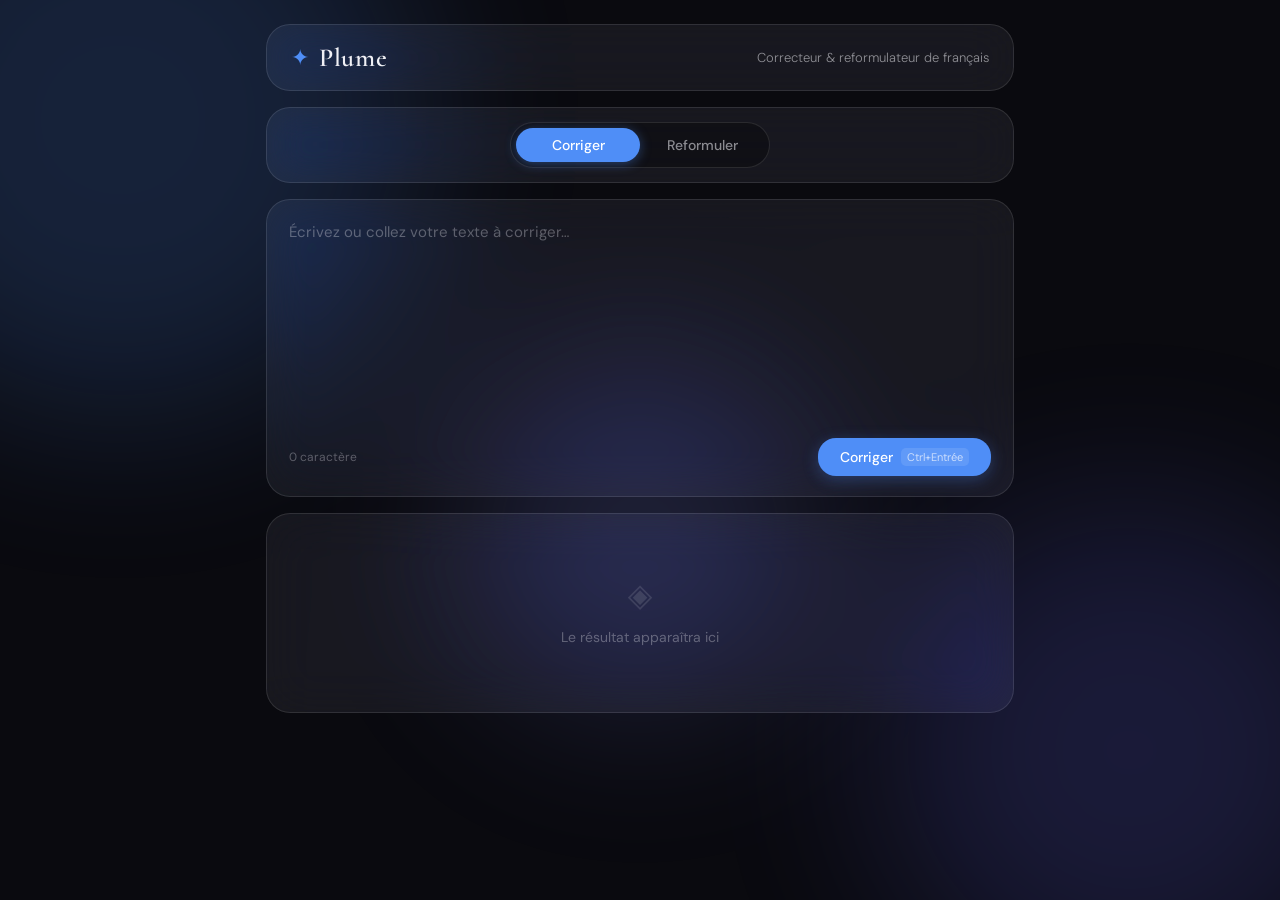
<file: index.html>
<!DOCTYPE html>
<html lang="fr">
<head>
  <meta charset="UTF-8" />
  <meta name="viewport" content="width=device-width, initial-scale=1.0" />
  <meta name="description" content="Correcteur et reformulateur de texte français" />
  <meta name="theme-color" content="#4f8ef7" />
  <link rel="manifest" href="manifest.json" />
  <link rel="apple-touch-icon" href="icons/icon-192.png" />
  <title>Plume — Correcteur Français</title>
  <link rel="preconnect" href="https://fonts.googleapis.com" />
  <link rel="preconnect" href="https://fonts.gstatic.com" crossorigin />
  <link href="https://fonts.googleapis.com/css2?family=Cormorant:ital,wght@0,300;0,400;0,600;1,300;1,400&family=DM+Sans:wght@300;400;500;600&display=swap" rel="stylesheet" />
  <link rel="stylesheet" href="style.css" />
</head>
<body>
  <!-- Background blobs -->
  <div class="bg-blobs" aria-hidden="true">
    <div class="blob blob-1"></div>
    <div class="blob blob-2"></div>
    <div class="blob blob-3"></div>
  </div>

  <main class="bento-layout">

    <!-- Header widget -->
    <header class="widget widget-header" role="banner">
      <div class="logo">
        <span class="logo-icon" aria-hidden="true">✦</span>
        <h1 class="logo-text">Plume</h1>
      </div>
      <p class="tagline">Correcteur &amp; reformulateur de français</p>
    </header>

    <!-- Toggle widget -->
    <div class="widget widget-toggle" role="region" aria-label="Mode de l'application">
      <div class="toggle-track" id="modeToggle" role="switch" aria-checked="false" tabindex="0" aria-label="Basculer entre Corriger et Reformuler">
        <div class="toggle-thumb" aria-hidden="true"></div>
        <span class="toggle-label label-left" data-mode="correct">Corriger</span>
        <span class="toggle-label label-right" data-mode="rewrite">Reformuler</span>
      </div>
    </div>

    <!-- Input widget -->
    <div class="widget widget-input" role="region" aria-label="Zone de saisie">
      <div class="widget-inner">
        <textarea
          id="inputText"
          class="text-area"
          placeholder="Écrivez ou collez votre texte à corriger…"
          spellcheck="false"
          aria-label="Texte à analyser"
          rows="8"
        ></textarea>
        <!-- Tone selector (rewrite mode only) -->
        <div class="tone-selector hidden" id="toneSelector" role="group" aria-label="Ton de la reformulation">
          <span class="tone-label">Ton</span>
          <div class="tone-pills">
            <button class="tone-pill active" data-tone="standard" aria-pressed="true">Standard</button>
            <button class="tone-pill" data-tone="professional" aria-pressed="false">Professionnel</button>
            <button class="tone-pill" data-tone="informal" aria-pressed="false">Informel</button>
          </div>
        </div>

        <div class="input-footer">
          <span class="char-count" id="charCount" aria-live="polite">0 caractère</span>
          <button class="btn btn-primary" id="actionBtn" aria-label="Lancer la correction">
            <span class="btn-label">Corriger</span>
            <span class="btn-hint">Ctrl+Entrée</span>
          </button>
        </div>
      </div>
    </div>

    <!-- Result widget -->
    <div class="widget widget-result" id="resultWidget" role="region" aria-label="Zone de résultat" aria-live="polite">
      <div class="widget-inner">
        <!-- Empty state -->
        <div class="result-empty" id="resultEmpty">
          <span class="empty-icon" aria-hidden="true">◈</span>
          <p>Le résultat apparaîtra ici</p>
        </div>

        <!-- Loading state -->
        <div class="result-loading hidden" id="resultLoading" aria-label="Chargement en cours">
          <div class="shimmer-lines" aria-hidden="true">
            <div class="shimmer-line"></div>
            <div class="shimmer-line short"></div>
            <div class="shimmer-line"></div>
            <div class="shimmer-line medium"></div>
            <div class="shimmer-line short"></div>
          </div>
          <p class="loading-text">Analyse en cours…</p>
        </div>

        <!-- Error state -->
        <div class="result-error hidden" id="resultError" role="alert">
          <span class="error-icon" aria-hidden="true">⚠</span>
          <p class="error-message" id="errorMessage">Une erreur est survenue.</p>
          <button class="btn btn-ghost btn-small" id="retryBtn">Réessayer</button>
        </div>

        <!-- Content state -->
        <div class="result-content hidden" id="resultContent">
          <div class="result-text" id="resultText" aria-label="Résultat"></div>
        </div>

        <!-- Footer -->
        <div class="result-footer hidden" id="resultFooter">
          <!-- Legend (correct mode only) -->
          <div class="legend hidden" id="legend" aria-label="Légende des couleurs">
            <span class="legend-item legend-typo">Orthographe</span>
            <span class="legend-item legend-grammar">Grammaire</span>
            <span class="legend-item legend-punct">Ponctuation</span>
            <span class="legend-item legend-style">Style</span>
          </div>
          <div class="result-actions">
            <button class="btn btn-ghost btn-small" id="copyBtn" aria-label="Copier le résultat">
              <svg class="icon" viewBox="0 0 24 24" fill="none" stroke="currentColor" stroke-width="2" aria-hidden="true"><rect x="9" y="9" width="13" height="13" rx="2"/><path d="M5 15H4a2 2 0 0 1-2-2V4a2 2 0 0 1 2-2h9a2 2 0 0 1 2 2v1"/></svg>
              <span>Copier</span>
            </button>
            <button class="btn btn-ghost btn-small" id="clearBtn" aria-label="Tout effacer">
              <svg class="icon" viewBox="0 0 24 24" fill="none" stroke="currentColor" stroke-width="2" aria-hidden="true"><path d="M3 6h18M19 6l-1 14a2 2 0 0 1-2 2H8a2 2 0 0 1-2-2L5 6M10 11v6M14 11v6"/><path d="M9 6V4a1 1 0 0 1 1-1h4a1 1 0 0 1 1 1v2"/></svg>
              <span>Effacer</span>
            </button>
          </div>
        </div>
      </div>
    </div>

    <!-- Reset key button -->
    <div class="widget-reset-key hidden" id="resetKeyWidget" aria-label="Gestion de la clé API">
      <button class="btn-reset-key" id="resetKeyBtn" aria-label="Réinitialiser la clé Mistral" title="Réinitialiser la clé Mistral">
        <svg viewBox="0 0 24 24" fill="none" stroke="currentColor" stroke-width="2" aria-hidden="true"><circle cx="12" cy="12" r="3"/><path d="M19.07 4.93a10 10 0 0 1 0 14.14M4.93 4.93a10 10 0 0 0 0 14.14"/><path d="M12 2v4M12 18v4M4.22 4.22l2.83 2.83M16.95 16.95l2.83 2.83M2 12h4M18 12h4M4.22 19.78l2.83-2.83M16.95 7.05l2.83-2.83"/></svg>
        <span>Clé API</span>
      </button>
    </div>

  </main>

  <!-- Tooltip -->
  <div class="tooltip" id="tooltip" role="tooltip" aria-hidden="true"></div>

  <!-- API Key Modal -->
  <div class="modal-overlay hidden" id="apiKeyModal" role="dialog" aria-modal="true" aria-labelledby="modalTitle">
    <div class="modal glass">

      <!-- State: connected (clé déjà enregistrée) -->
      <div id="modalStateConnected" class="hidden">
        <div class="modal-connected-badge" aria-hidden="true">
          <svg viewBox="0 0 24 24" fill="none" stroke="currentColor" stroke-width="2"><path d="M22 11.08V12a10 10 0 1 1-5.93-9.14"/><polyline points="22 4 12 14.01 9 11.01"/></svg>
        </div>
        <h2 class="modal-title" id="modalTitle">Connecté à Mistral</h2>
        <p class="modal-desc">Votre clé API est enregistrée et active sur cet appareil.</p>
        <div class="modal-key-preview">
          <span class="key-preview-icon" aria-hidden="true">⚿</span>
          <span class="key-preview-text" id="keyPreviewText"></span>
        </div>
        <button class="btn-change-key" id="changeKeyBtn">
          <svg viewBox="0 0 24 24" fill="none" stroke="currentColor" stroke-width="2" aria-hidden="true"><path d="M11 4H4a2 2 0 0 0-2 2v14a2 2 0 0 0 2 2h14a2 2 0 0 0 2-2v-7"/><path d="M18.5 2.5a2.121 2.121 0 0 1 3 3L12 15l-4 1 1-4 9.5-9.5z"/></svg>
          Changer de clé API
        </button>
        <div class="modal-actions" style="margin-top:4px">
          <button class="btn btn-primary" id="connectedCloseBtn" style="flex:1;justify-content:center">Fermer</button>
        </div>
      </div>

      <!-- State: enter key (première fois ou changement) -->
      <div id="modalStateEnter">
        <div class="modal-icon" aria-hidden="true">⚿</div>
        <h2 class="modal-title" id="modalTitle">Clé API Mistral</h2>
        <p class="modal-desc">
          Pour utiliser la reformulation, entrez votre clé API Mistral.
          Elle sera stockée localement sur votre appareil.
        </p>
        <div class="modal-field">
          <input
            type="password"
            id="apiKeyInput"
            class="api-key-input"
            placeholder="sk-••••••••••••••••••••••••"
            autocomplete="off"
            spellcheck="false"
            aria-label="Clé API Mistral"
          />
          <button class="btn-show-key" id="toggleKeyVisibility" aria-label="Afficher/masquer la clé">
            <svg id="eyeIcon" viewBox="0 0 24 24" fill="none" stroke="currentColor" stroke-width="2" aria-hidden="true"><path d="M1 12s4-8 11-8 11 8 11 8-4 8-11 8-11-8-11-8z"/><circle cx="12" cy="12" r="3"/></svg>
          </button>
        </div>
        <p class="modal-link-text">
          Pas encore de compte ?
          <a href="https://console.mistral.ai" target="_blank" rel="noopener noreferrer" class="link">Créer un compte Mistral →</a>
        </p>
        <div class="modal-actions">
          <button class="btn btn-ghost" id="cancelKeyBtn">Annuler</button>
          <button class="btn btn-primary" id="saveKeyBtn">Enregistrer</button>
        </div>
      </div>

    </div>
  </div>

  <script src="app.js"></script>
</body>
</html>
</file>
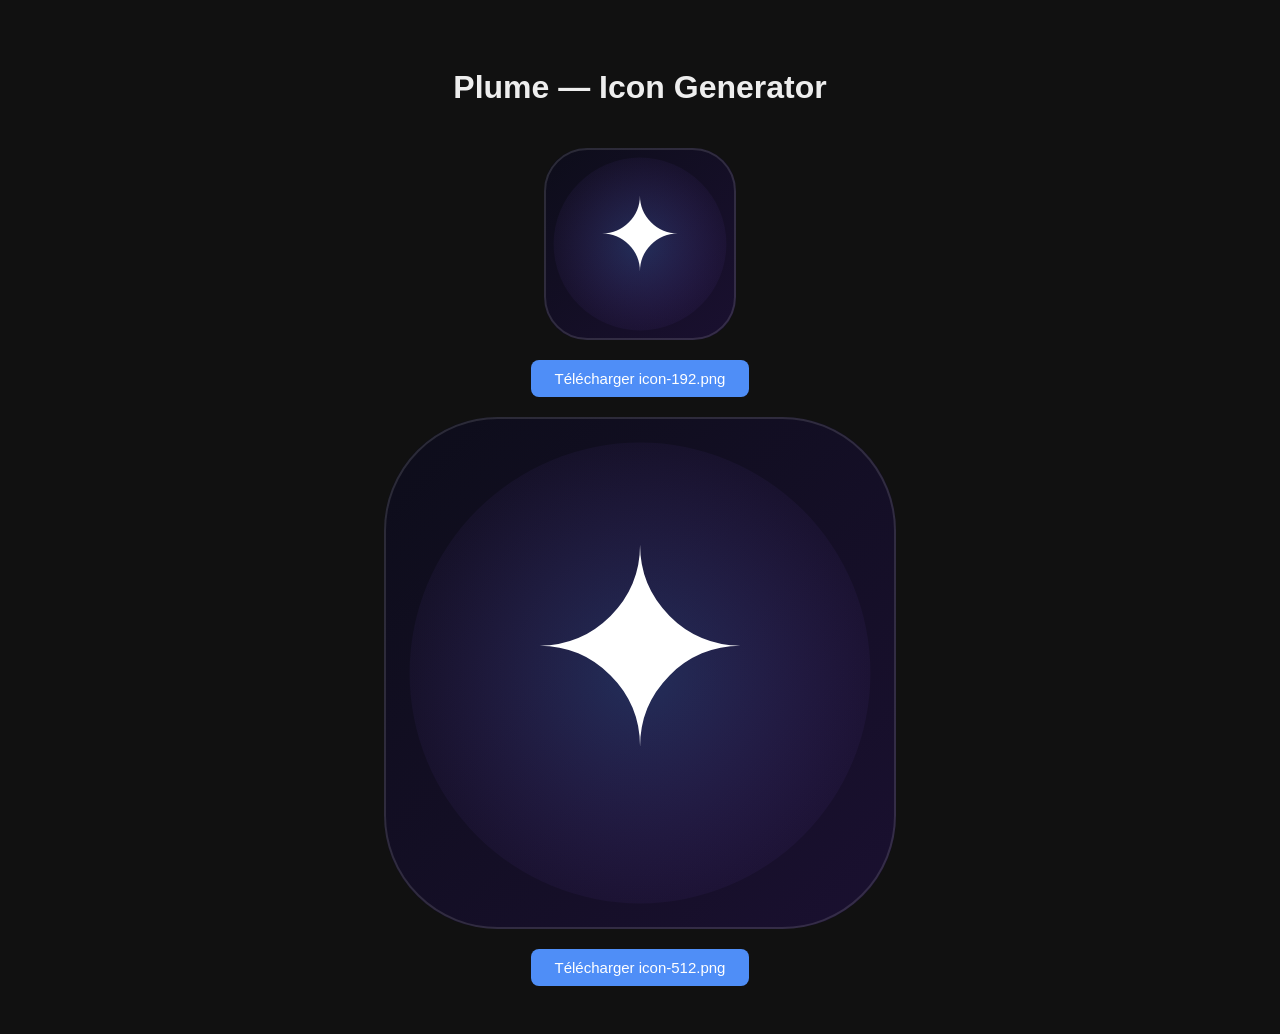
<file: generate-icons.html>
<!DOCTYPE html>
<!--
  Plume — Icon Generator
  Open this file in a browser, then click the buttons to download icon-192.png and icon-512.png.
  Place them in the /icons/ folder, then delete this file.
-->
<html lang="fr">
<head>
  <meta charset="UTF-8" />
  <title>Generate Icons</title>
  <style>
    body { font-family: sans-serif; background: #111; color: #eee; display: flex; flex-direction: column; align-items: center; padding: 40px; gap: 20px; }
    canvas { border-radius: 16px; }
    button { padding: 10px 24px; border: none; border-radius: 8px; background: #4f8ef7; color: #fff; cursor: pointer; font-size: 15px; }
    button:hover { background: #3a7ae0; }
  </style>
</head>
<body>
  <h1>Plume — Icon Generator</h1>
  <canvas id="c192" width="192" height="192"></canvas>
  <button onclick="download('c192','icon-192.png')">Télécharger icon-192.png</button>
  <canvas id="c512" width="512" height="512"></canvas>
  <button onclick="download('c512','icon-512.png')">Télécharger icon-512.png</button>

  <script>
    function drawIcon(canvas) {
      const s = canvas.width;
      const ctx = canvas.getContext('2d');

      // Background gradient
      const grad = ctx.createLinearGradient(0, 0, s, s);
      grad.addColorStop(0, '#0d0d1a');
      grad.addColorStop(1, '#1a1030');
      ctx.fillStyle = grad;
      roundRect(ctx, 0, 0, s, s, s * 0.22);
      ctx.fill();

      // Glow circle
      const glow = ctx.createRadialGradient(s/2, s/2, 0, s/2, s/2, s*0.45);
      glow.addColorStop(0, 'rgba(79,142,247,0.25)');
      glow.addColorStop(1, 'rgba(139,92,246,0.05)');
      ctx.fillStyle = glow;
      ctx.beginPath();
      ctx.arc(s/2, s/2, s*0.45, 0, Math.PI*2);
      ctx.fill();

      // Letter "P" (Plume)
      ctx.fillStyle = '#fff';
      ctx.font = `${Math.round(s * 0.52)}px 'Georgia', serif`;
      ctx.textAlign = 'center';
      ctx.textBaseline = 'middle';
      ctx.fillText('✦', s/2, s/2);

      // Subtle border
      roundRect(ctx, 1, 1, s-2, s-2, s * 0.22);
      ctx.strokeStyle = 'rgba(255,255,255,0.12)';
      ctx.lineWidth = 2;
      ctx.stroke();
    }

    function roundRect(ctx, x, y, w, h, r) {
      ctx.beginPath();
      ctx.moveTo(x + r, y);
      ctx.lineTo(x + w - r, y);
      ctx.arcTo(x + w, y, x + w, y + r, r);
      ctx.lineTo(x + w, y + h - r);
      ctx.arcTo(x + w, y + h, x + w - r, y + h, r);
      ctx.lineTo(x + r, y + h);
      ctx.arcTo(x, y + h, x, y + h - r, r);
      ctx.lineTo(x, y + r);
      ctx.arcTo(x, y, x + r, y, r);
      ctx.closePath();
    }

    function download(id, filename) {
      const canvas = document.getElementById(id);
      const a = document.createElement('a');
      a.download = filename;
      a.href = canvas.toDataURL('image/png');
      a.click();
    }

    drawIcon(document.getElementById('c192'));
    drawIcon(document.getElementById('c512'));
  </script>
</body>
</html>
</file>
<file: style.css>
/* ============================================================
   PLUME — Correcteur Français
   Liquid Glass + Bento Grid + Dark Mode
   ============================================================ */

/* ---- Reset & Base ----------------------------------------- */
*, *::before, *::after {
  box-sizing: border-box;
  margin: 0;
  padding: 0;
}

:root {
  /* Colors */
  --bg-deep:       #0a0a0f;
  --bg-mid:        #12121a;
  --glass-bg:      rgba(255, 255, 255, 0.06);
  --glass-bg-hover:rgba(255, 255, 255, 0.09);
  --glass-border:  rgba(255, 255, 255, 0.11);
  --glass-border-h:rgba(255, 255, 255, 0.2);
  --text-primary:  #f0f0f5;
  --text-secondary:rgba(240, 240, 245, 0.55);
  --text-muted:    rgba(240, 240, 245, 0.32);

  /* Accents */
  --accent-correct: #4f8ef7;
  --accent-rewrite: #8b5cf6;
  --accent-current: var(--accent-correct);

  /* Error colors */
  --color-typo:    #ef4444;
  --color-grammar: #3b82f6;
  --color-punct:   #f97316;
  --color-style:   #a855f7;

  /* Radius */
  --r-sm:  12px;
  --r-md:  18px;
  --r-lg:  24px;
  --r-xl:  32px;

  /* Spacing */
  --gap:   16px;

  /* Transitions */
  --t-fast:  0.15s ease;
  --t-base:  0.3s ease;
  --t-slow:  0.5s cubic-bezier(0.34, 1.56, 0.64, 1);
}

html {
  font-size: 16px;
  -webkit-font-smoothing: antialiased;
  -moz-osx-font-smoothing: grayscale;
}

body {
  font-family: 'DM Sans', system-ui, sans-serif;
  background: var(--bg-deep);
  color: var(--text-primary);
  min-height: 100dvh;
  overflow-x: hidden;
  position: relative;
}

/* ---- Background blobs ------------------------------------- */
.bg-blobs {
  position: fixed;
  inset: 0;
  pointer-events: none;
  z-index: 0;
  overflow: hidden;
}

.blob {
  position: absolute;
  border-radius: 50%;
  filter: blur(90px);
  opacity: 0.18;
  transition: background var(--t-base), transform 1.2s ease;
}

.blob-1 {
  width: 600px;
  height: 600px;
  background: var(--accent-correct);
  top: -180px;
  left: -180px;
  animation: blobFloat1 18s ease-in-out infinite;
}

.blob-2 {
  width: 500px;
  height: 500px;
  background: #6366f1;
  bottom: -100px;
  right: -100px;
  animation: blobFloat2 22s ease-in-out infinite;
}

.blob-3 {
  width: 350px;
  height: 350px;
  background: #818cf8;
  top: 40%;
  left: 50%;
  transform: translateX(-50%);
  animation: blobFloat3 15s ease-in-out infinite;
}

body.mode-rewrite .blob-1 {
  background: var(--accent-rewrite);
}
body.mode-rewrite .blob-2 {
  background: #7c3aed;
}
body.mode-rewrite .blob-3 {
  background: #a78bfa;
}

@keyframes blobFloat1 {
  0%, 100% { transform: translate(0, 0) scale(1); }
  33%       { transform: translate(60px, 40px) scale(1.05); }
  66%       { transform: translate(-30px, 60px) scale(0.97); }
}
@keyframes blobFloat2 {
  0%, 100% { transform: translate(0, 0) scale(1); }
  40%       { transform: translate(-50px, -40px) scale(1.08); }
  70%       { transform: translate(30px, -60px) scale(0.95); }
}
@keyframes blobFloat3 {
  0%, 100% { transform: translateX(-50%) scale(1); }
  50%       { transform: translateX(-50%) scale(1.1) translateY(-30px); }
}

/* ---- Bento layout ----------------------------------------- */
.bento-layout {
  position: relative;
  z-index: 1;
  max-width: 780px;
  margin: 0 auto;
  padding: 24px var(--gap) 80px;
  display: flex;
  flex-direction: column;
  gap: var(--gap);
}

/* ---- Glass widget ----------------------------------------- */
.widget {
  background: var(--glass-bg);
  backdrop-filter: blur(24px) saturate(180%);
  -webkit-backdrop-filter: blur(24px) saturate(180%);
  border: 1px solid var(--glass-border);
  border-radius: var(--r-lg);
  transition: border-color var(--t-base), box-shadow var(--t-base);
}

.widget:focus-within {
  border-color: var(--glass-border-h);
}

.widget-inner {
  padding: 20px 22px;
  display: flex;
  flex-direction: column;
  gap: 14px;
}

/* ---- Header widget ---------------------------------------- */
.widget-header {
  padding: 18px 24px;
  display: flex;
  align-items: center;
  gap: 16px;
}

.logo {
  display: flex;
  align-items: center;
  gap: 10px;
}

.logo-icon {
  font-size: 22px;
  color: var(--accent-current);
  transition: color var(--t-base);
  display: inline-block;
  animation: spinStar 8s linear infinite;
}

@keyframes spinStar {
  from { transform: rotate(0deg); }
  to   { transform: rotate(360deg); }
}

.logo-text {
  font-family: 'Cormorant', Georgia, serif;
  font-size: 26px;
  font-weight: 600;
  letter-spacing: 0.02em;
  color: var(--text-primary);
  line-height: 1;
}

.tagline {
  font-size: 13px;
  color: var(--text-secondary);
  font-weight: 300;
  margin-left: auto;
  text-align: right;
}

/* ---- Toggle widget ---------------------------------------- */
.widget-toggle {
  padding: 14px 20px;
  display: flex;
  align-items: center;
  justify-content: center;
}

.toggle-track {
  position: relative;
  display: flex;
  align-items: center;
  background: rgba(0, 0, 0, 0.3);
  border: 1px solid var(--glass-border);
  border-radius: 50px;
  padding: 5px;
  cursor: pointer;
  user-select: none;
  outline: none;
  transition: border-color var(--t-base);
  width: 260px;
}

.toggle-track:focus-visible {
  border-color: var(--accent-current);
  box-shadow: 0 0 0 3px rgba(79, 142, 247, 0.25);
}

.toggle-thumb {
  position: absolute;
  left: 5px;
  width: calc(50% - 5px);
  height: calc(100% - 10px);
  background: var(--accent-current);
  border-radius: 40px;
  transition: left var(--t-slow), background var(--t-base), width var(--t-base);
  z-index: 0;
  box-shadow: 0 2px 12px rgba(79, 142, 247, 0.4);
}

.toggle-track[aria-checked="true"] .toggle-thumb {
  left: calc(50%);
  background: var(--accent-rewrite);
  box-shadow: 0 2px 12px rgba(139, 92, 246, 0.4);
}

.toggle-label {
  position: relative;
  z-index: 1;
  flex: 1;
  text-align: center;
  font-size: 14px;
  font-weight: 500;
  padding: 8px 0;
  transition: color var(--t-base);
}

.label-left {
  color: #fff;
}

.label-right {
  color: var(--text-secondary);
}

.toggle-track[aria-checked="true"] .label-left {
  color: var(--text-secondary);
}

.toggle-track[aria-checked="true"] .label-right {
  color: #fff;
}

/* ---- Tone selector ---------------------------------------- */
.tone-selector {
  display: flex;
  align-items: center;
  gap: 10px;
  padding: 10px 14px;
  background: rgba(0, 0, 0, 0.2);
  border: 1px solid var(--glass-border);
  border-radius: var(--r-md);
  animation: fadeSlideIn var(--t-base) ease both;
}

.tone-label {
  font-size: 12px;
  font-weight: 500;
  color: var(--text-muted);
  text-transform: uppercase;
  letter-spacing: 0.07em;
  white-space: nowrap;
}

.tone-pills {
  display: flex;
  gap: 6px;
  flex-wrap: wrap;
}

.tone-pill {
  background: transparent;
  border: 1px solid var(--glass-border);
  border-radius: 50px;
  padding: 5px 14px;
  font-family: inherit;
  font-size: 13px;
  font-weight: 400;
  color: var(--text-secondary);
  cursor: pointer;
  transition: all var(--t-base);
}

.tone-pill:hover {
  border-color: var(--glass-border-h);
  color: var(--text-primary);
  background: rgba(255, 255, 255, 0.05);
}

.tone-pill.active {
  background: var(--accent-rewrite);
  border-color: var(--accent-rewrite);
  color: #fff;
  font-weight: 500;
  box-shadow: 0 2px 10px rgba(139, 92, 246, 0.35);
}

/* ---- Input widget ----------------------------------------- */
.text-area {
  width: 100%;
  background: transparent;
  border: none;
  outline: none;
  resize: none;
  font-family: 'DM Sans', system-ui, sans-serif;
  font-size: 15px;
  line-height: 1.7;
  color: var(--text-primary);
  caret-color: var(--accent-current);
  min-height: 180px;
  transition: caret-color var(--t-base);
}

.text-area::placeholder {
  color: var(--text-muted);
  transition: color var(--t-base);
}

.text-area::-webkit-scrollbar {
  width: 4px;
}
.text-area::-webkit-scrollbar-track {
  background: transparent;
}
.text-area::-webkit-scrollbar-thumb {
  background: var(--glass-border);
  border-radius: 4px;
}

.input-footer {
  display: flex;
  align-items: center;
  justify-content: space-between;
  gap: 12px;
}

.char-count {
  font-size: 12px;
  color: var(--text-muted);
  font-weight: 400;
  transition: color var(--t-base);
}

/* ---- Buttons ---------------------------------------------- */
.btn {
  display: inline-flex;
  align-items: center;
  gap: 8px;
  border: none;
  border-radius: var(--r-md);
  cursor: pointer;
  font-family: inherit;
  font-weight: 500;
  transition: all var(--t-base);
  white-space: nowrap;
}

.btn-primary {
  background: var(--accent-current);
  color: #fff;
  padding: 10px 22px;
  font-size: 14px;
  box-shadow: 0 4px 16px rgba(79, 142, 247, 0.3);
  flex-shrink: 0;
}

.btn-primary:hover {
  filter: brightness(1.12);
  transform: translateY(-1px);
  box-shadow: 0 6px 20px rgba(79, 142, 247, 0.4);
}

.btn-primary:active {
  transform: translateY(0);
  filter: brightness(0.95);
}

body.mode-rewrite .btn-primary {
  box-shadow: 0 4px 16px rgba(139, 92, 246, 0.3);
}
body.mode-rewrite .btn-primary:hover {
  box-shadow: 0 6px 20px rgba(139, 92, 246, 0.4);
}

.btn-hint {
  font-size: 11px;
  opacity: 0.7;
  font-weight: 400;
  background: rgba(255,255,255,0.15);
  padding: 2px 6px;
  border-radius: 5px;
}

.btn-ghost {
  background: var(--glass-bg);
  border: 1px solid var(--glass-border);
  color: var(--text-secondary);
  padding: 8px 14px;
  font-size: 13px;
  backdrop-filter: blur(12px);
  -webkit-backdrop-filter: blur(12px);
}

.btn-ghost:hover {
  background: var(--glass-bg-hover);
  border-color: var(--glass-border-h);
  color: var(--text-primary);
}

.btn-small {
  padding: 7px 12px;
  font-size: 12px;
  border-radius: var(--r-sm);
}

.btn .icon {
  width: 14px;
  height: 14px;
}

/* ---- Result widget ---------------------------------------- */
.widget-result {
  min-height: 200px;
}

.result-empty,
.result-loading,
.result-error,
.result-content {
  flex: 1;
}

.result-empty {
  display: flex;
  flex-direction: column;
  align-items: center;
  justify-content: center;
  padding: 40px 20px;
  gap: 12px;
  color: var(--text-muted);
  font-size: 14px;
}

.empty-icon {
  font-size: 32px;
  opacity: 0.4;
  display: block;
}

/* Loading shimmer */
.shimmer-lines {
  display: flex;
  flex-direction: column;
  gap: 12px;
  padding: 8px 0;
}

.shimmer-line {
  height: 14px;
  background: linear-gradient(
    90deg,
    rgba(255,255,255,0.05) 0%,
    rgba(255,255,255,0.12) 50%,
    rgba(255,255,255,0.05) 100%
  );
  background-size: 200% 100%;
  border-radius: 6px;
  animation: shimmer 1.6s ease-in-out infinite;
}

.shimmer-line.short  { width: 60%; }
.shimmer-line.medium { width: 80%; }

@keyframes shimmer {
  0%   { background-position: 200% center; }
  100% { background-position: -200% center; }
}

.loading-text {
  font-size: 13px;
  color: var(--text-muted);
  text-align: center;
  margin-top: 12px;
  animation: pulse 1.5s ease-in-out infinite;
}

@keyframes pulse {
  0%, 100% { opacity: 0.5; }
  50%       { opacity: 1; }
}

/* Error state */
.result-error {
  display: flex;
  flex-direction: column;
  align-items: center;
  justify-content: center;
  gap: 10px;
  padding: 32px 20px;
  background: rgba(239, 68, 68, 0.07);
  border: 1px solid rgba(239, 68, 68, 0.2);
  border-radius: var(--r-md);
  text-align: center;
}

.error-icon {
  font-size: 28px;
  color: #ef4444;
}

.error-message {
  font-size: 14px;
  color: rgba(239, 68, 68, 0.9);
  max-width: 380px;
}

/* Result content */
.result-text {
  font-size: 15px;
  line-height: 1.75;
  color: var(--text-primary);
  word-break: break-word;
  animation: fadeSlideIn var(--t-base) ease both;
}

/* Paragraphs in rewrite mode */
.result-text .rewrite-para {
  margin: 0 0 1em 0;
}

.result-text .rewrite-para:last-child {
  margin-bottom: 0;
}

@keyframes fadeSlideIn {
  from {
    opacity: 0;
    transform: translateY(10px);
  }
  to {
    opacity: 1;
    transform: translateY(0);
  }
}

/* Highlighted errors */
.highlight {
  border-radius: 3px;
  padding: 1px 0;
  cursor: pointer;
  position: relative;
  transition: filter var(--t-fast);
}

.highlight:hover {
  filter: brightness(1.3);
}

.highlight-typo    { background: rgba(239, 68,  68,  0.25); border-bottom: 2px solid #ef4444; }
.highlight-grammar { background: rgba(59,  130, 246, 0.25); border-bottom: 2px solid #3b82f6; }
.highlight-punct   { background: rgba(249, 115, 22,  0.25); border-bottom: 2px solid #f97316; }
.highlight-style   { background: rgba(168, 85,  247, 0.25); border-bottom: 2px solid #a855f7; }

/* Result footer */
.result-footer {
  display: flex;
  align-items: center;
  justify-content: space-between;
  gap: 12px;
  padding-top: 12px;
  border-top: 1px solid var(--glass-border);
  flex-wrap: wrap;
  animation: fadeSlideIn var(--t-base) ease both;
}

.legend {
  display: flex;
  flex-wrap: wrap;
  gap: 8px;
}

.legend-item {
  font-size: 11px;
  padding: 3px 9px;
  border-radius: 20px;
  font-weight: 500;
}

.legend-typo    { background: rgba(239, 68,  68,  0.15); color: #ef4444; border: 1px solid rgba(239, 68,  68,  0.3); }
.legend-grammar { background: rgba(59,  130, 246, 0.15); color: #3b82f6; border: 1px solid rgba(59,  130, 246, 0.3); }
.legend-punct   { background: rgba(249, 115, 22,  0.15); color: #f97316; border: 1px solid rgba(249, 115, 22,  0.3); }
.legend-style   { background: rgba(168, 85,  247, 0.15); color: #a855f7; border: 1px solid rgba(168, 85,  247, 0.3); }

.result-actions {
  display: flex;
  gap: 8px;
  margin-left: auto;
}

/* Copy success state */
.btn-copy-success span {
  color: #22c55e;
}

/* ---- Tooltip ---------------------------------------------- */
.tooltip {
  position: fixed;
  z-index: 1000;
  background: rgba(15, 15, 25, 0.95);
  backdrop-filter: blur(16px);
  -webkit-backdrop-filter: blur(16px);
  border: 1px solid var(--glass-border-h);
  border-radius: var(--r-sm);
  padding: 8px 12px;
  font-size: 13px;
  color: var(--text-primary);
  max-width: 280px;
  pointer-events: none;
  opacity: 0;
  transition: opacity var(--t-fast);
  box-shadow: 0 8px 32px rgba(0, 0, 0, 0.4);
}

.tooltip.visible {
  opacity: 1;
}

.tooltip-label {
  font-size: 10px;
  text-transform: uppercase;
  letter-spacing: 0.08em;
  color: var(--text-muted);
  margin-bottom: 4px;
}

.tooltip-suggestion {
  color: var(--text-primary);
  font-weight: 500;
}

/* ---- Reset key widget ------------------------------------- */
.widget-reset-key {
  position: fixed;
  bottom: 24px;
  right: 24px;
  z-index: 10;
}

.btn-reset-key {
  display: flex;
  align-items: center;
  gap: 7px;
  background: var(--glass-bg);
  backdrop-filter: blur(20px);
  -webkit-backdrop-filter: blur(20px);
  border: 1px solid var(--glass-border);
  border-radius: 50px;
  padding: 8px 14px 8px 10px;
  color: var(--text-muted);
  font-size: 12px;
  font-family: inherit;
  cursor: pointer;
  transition: all var(--t-base);
}

.btn-reset-key svg {
  width: 14px;
  height: 14px;
}

.btn-reset-key:hover {
  background: var(--glass-bg-hover);
  border-color: var(--glass-border-h);
  color: var(--text-secondary);
}

/* ---- Modal ------------------------------------------------ */
.modal-overlay {
  position: fixed;
  inset: 0;
  z-index: 100;
  background: rgba(0, 0, 0, 0.55);
  backdrop-filter: blur(8px);
  -webkit-backdrop-filter: blur(8px);
  display: flex;
  align-items: center;
  justify-content: center;
  padding: 24px;
  animation: fadeIn var(--t-fast) ease;
}

@keyframes fadeIn {
  from { opacity: 0; }
  to   { opacity: 1; }
}

.modal {
  background: rgba(18, 18, 28, 0.92);
  backdrop-filter: blur(32px) saturate(180%);
  -webkit-backdrop-filter: blur(32px) saturate(180%);
  border: 1px solid var(--glass-border-h);
  border-radius: var(--r-xl);
  padding: 36px 32px 28px;
  max-width: 420px;
  width: 100%;
  display: flex;
  flex-direction: column;
  gap: 16px;
  animation: modalIn var(--t-slow) cubic-bezier(0.34, 1.56, 0.64, 1);
  box-shadow: 0 32px 80px rgba(0, 0, 0, 0.5);
}

@keyframes modalIn {
  from {
    opacity: 0;
    transform: scale(0.88) translateY(16px);
  }
  to {
    opacity: 1;
    transform: scale(1) translateY(0);
  }
}

.modal-icon {
  font-size: 40px;
  text-align: center;
  filter: grayscale(0.2);
}

.modal-title {
  font-family: 'Cormorant', Georgia, serif;
  font-size: 24px;
  font-weight: 600;
  text-align: center;
  color: var(--text-primary);
}

.modal-desc {
  font-size: 14px;
  color: var(--text-secondary);
  text-align: center;
  line-height: 1.6;
}

.modal-field {
  position: relative;
}

.api-key-input {
  width: 100%;
  background: rgba(0, 0, 0, 0.3);
  border: 1px solid var(--glass-border);
  border-radius: var(--r-md);
  padding: 12px 48px 12px 16px;
  font-family: 'DM Mono', 'Fira Code', monospace;
  font-size: 14px;
  color: var(--text-primary);
  outline: none;
  transition: border-color var(--t-base), box-shadow var(--t-base);
}

.api-key-input:focus {
  border-color: var(--accent-rewrite);
  box-shadow: 0 0 0 3px rgba(139, 92, 246, 0.2);
}

.btn-show-key {
  position: absolute;
  right: 12px;
  top: 50%;
  transform: translateY(-50%);
  background: none;
  border: none;
  color: var(--text-muted);
  cursor: pointer;
  padding: 4px;
  transition: color var(--t-fast);
}

.btn-show-key svg {
  width: 17px;
  height: 17px;
  display: block;
}

.btn-show-key:hover {
  color: var(--text-secondary);
}

.modal-link-text {
  font-size: 12px;
  color: var(--text-muted);
  text-align: center;
}

.link {
  color: var(--accent-rewrite);
  text-decoration: none;
  transition: opacity var(--t-fast);
}

.link:hover {
  opacity: 0.8;
  text-decoration: underline;
}

.modal-actions {
  display: flex;
  gap: 10px;
  margin-top: 4px;
}

.modal-actions .btn {
  flex: 1;
  justify-content: center;
  padding: 12px;
}

/* ---- Modal: connected state ------------------------------- */
#modalStateConnected,
#modalStateEnter {
  display: flex;
  flex-direction: column;
  gap: 16px;
}

.modal-connected-badge {
  width: 56px;
  height: 56px;
  border-radius: 50%;
  background: rgba(34, 197, 94, 0.12);
  border: 1px solid rgba(34, 197, 94, 0.3);
  display: flex;
  align-items: center;
  justify-content: center;
  margin: 0 auto;
}

.modal-connected-badge svg {
  width: 26px;
  height: 26px;
  stroke: #22c55e;
}

.modal-key-preview {
  display: flex;
  align-items: center;
  gap: 10px;
  background: rgba(0, 0, 0, 0.25);
  border: 1px solid var(--glass-border);
  border-radius: var(--r-md);
  padding: 12px 16px;
}

.key-preview-icon {
  font-size: 18px;
  opacity: 0.5;
}

.key-preview-text {
  font-family: 'DM Mono', 'Fira Code', monospace;
  font-size: 13px;
  color: var(--text-secondary);
  letter-spacing: 0.05em;
}

.btn-change-key {
  display: flex;
  align-items: center;
  justify-content: center;
  gap: 8px;
  background: transparent;
  border: 1px solid var(--glass-border);
  border-radius: var(--r-md);
  padding: 10px 16px;
  font-family: inherit;
  font-size: 13px;
  color: var(--text-muted);
  cursor: pointer;
  transition: all var(--t-base);
}

.btn-change-key svg {
  width: 14px;
  height: 14px;
}

.btn-change-key:hover {
  border-color: rgba(239, 68, 68, 0.4);
  color: #ef4444;
  background: rgba(239, 68, 68, 0.06);
}

/* ---- Utility classes -------------------------------------- */
.hidden {
  display: none !important;
}

/* Accent transitions on mode switch */
body {
  --accent-current: var(--accent-correct);
}
body.mode-rewrite {
  --accent-current: var(--accent-rewrite);
}

/* ---- Responsive ------------------------------------------- */
@media (max-width: 600px) {
  .bento-layout {
    padding: 16px 12px 72px;
    gap: 12px;
  }

  .widget-header {
    flex-direction: column;
    align-items: flex-start;
    gap: 4px;
    padding: 16px 18px;
  }

  .tagline {
    margin-left: 0;
    text-align: left;
  }

  .toggle-track {
    width: 230px;
  }

  .input-footer {
    flex-direction: column;
    align-items: flex-start;
  }

  .btn-primary {
    width: 100%;
    justify-content: center;
  }

  .result-footer {
    flex-direction: column;
    align-items: flex-start;
  }

  .result-actions {
    margin-left: 0;
  }

  .modal {
    padding: 28px 20px 22px;
  }

  .widget-reset-key {
    bottom: 16px;
    right: 16px;
  }
}

@media (max-width: 400px) {
  .btn-hint {
    display: none;
  }
}
</file>
